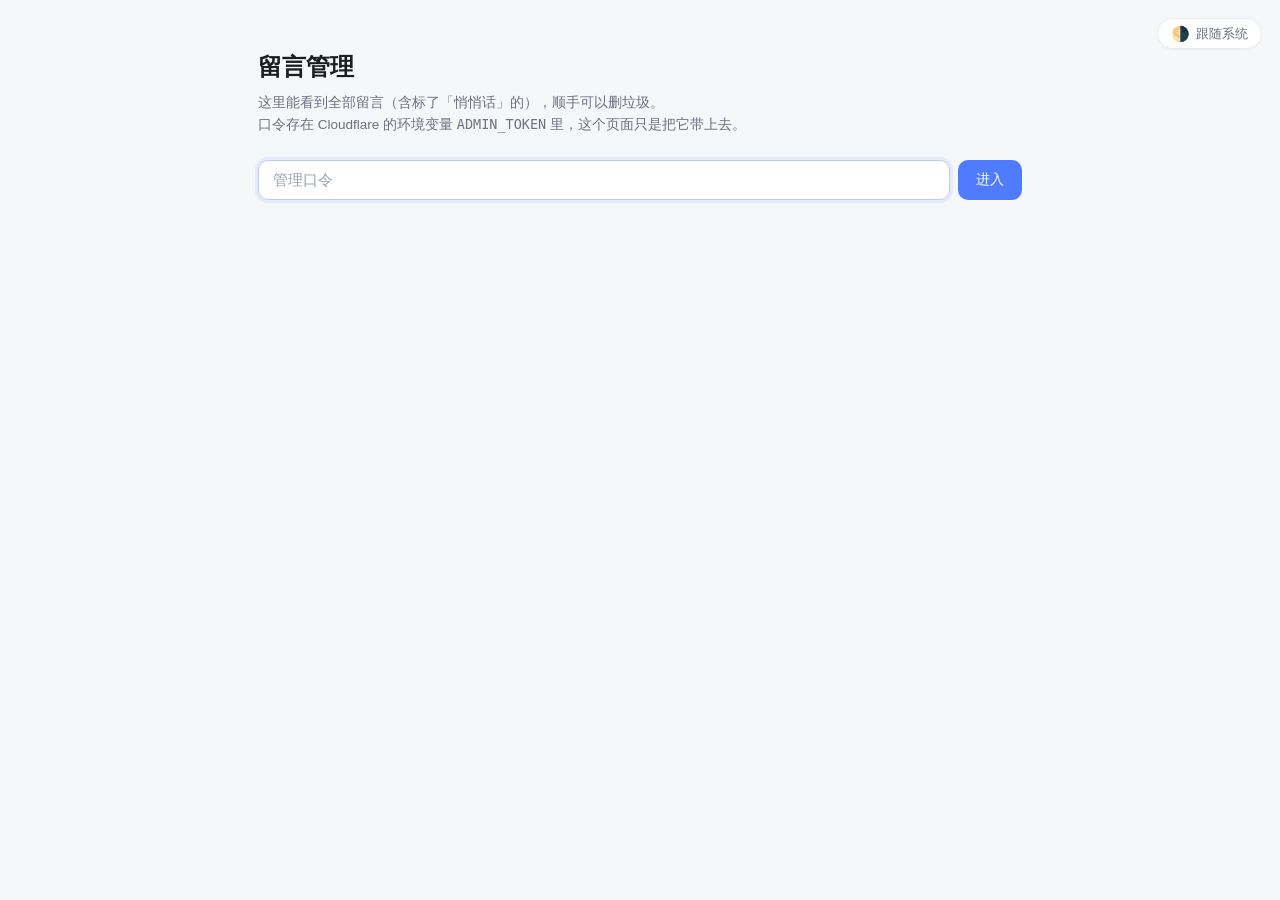
<file: public/admin.html>
<!DOCTYPE html>
<html lang="zh-CN">
<head>
  <meta charset="UTF-8" />
  <meta name="viewport" content="width=device-width, initial-scale=1.0" />
  <title>留言管理 · 赵泉恩</title>
  <!-- 别让搜索引擎把管理页收进去 -->
  <meta name="robots" content="noindex, nofollow" />
  <link rel="icon" href="favicon.svg" type="image/svg+xml" />

  <!-- 手机浏览器地址栏的颜色，由 theme.js 按当前主题改写 -->
  <meta name="theme-color" id="themeColorMeta" content="#f6f7f9" />

  <!-- 和管理页无关，是给半夜来看留言的自己用的：
       主题脚本要放在样式表之前同步执行，否则打开瞬间会闪一下白 -->
  <script src="theme.js"></script>

  <link rel="stylesheet" href="styles.css" />
  <style>
    /* 管理页专属样式。放在页面内而不是 styles.css：
       这是给自己用的后台，不该让访客也下载这些规则。 */
    .admin-page { max-width: 820px; }

    .admin-title {
      margin: 0 0 6px;
      font-size: 24px;
      font-weight: 700;
    }

    .admin-sub {
      margin: 0 0 24px;
      font-size: 13.5px;
      color: var(--text-dim);
    }

    .admin-gate {
      display: flex;
      gap: 8px;
      margin-top: 16px;
    }

    .admin-gate input {
      flex: 1;
      min-width: 0;
      padding: 11px 14px;
      font-size: 14.5px;
      font-family: inherit;
      color: var(--text);
      background: var(--input-bg);
      border: 1px solid var(--line);
      border-radius: 10px;
      outline: none;
    }

    .admin-gate input:focus {
      border-color: var(--focus-border);
      box-shadow: 0 0 0 3px var(--focus-ring);
    }

    .admin-gate button,
    .admin-bar button {
      padding: 10px 18px;
      font-size: 14px;
      font-family: inherit;
      color: #fff;
      background: var(--accent);
      border: none;
      border-radius: 10px;
      cursor: pointer;
      transition: opacity 0.15s ease;
    }

    .admin-gate button:hover,
    .admin-bar button:hover { opacity: 0.9; }

    .admin-bar {
      display: flex;
      align-items: center;
      gap: 10px;
      margin: 4px 0 16px;
      padding-bottom: 14px;
      border-bottom: 1px solid var(--line);
    }

    .admin-bar .stat {
      font-size: 13px;
      color: var(--text-dim);
      margin-right: auto;
    }

    .admin-bar button.ghost {
      color: var(--text-dim);
      background: var(--ghost-bg);
      border: 1px solid var(--line);
    }

    /* 描边按钮默认是"白底灰边"，在深色下换成深底紫字，hover 才看得出反馈 */
    .admin-bar button.ghost:hover {
      color: var(--accent);
      background: var(--ghost-bg-hover);
      border-color: var(--accent-line);
    }

    .admin-item {
      margin-bottom: 10px;
      padding: 14px 16px;
      background: var(--surface);
      border: 1px solid var(--line);
      border-radius: 14px;
      box-shadow: var(--shadow-sm);
    }

    /* 悄悄话单独标色，扫一眼就知道哪条是别人私下说的 */
    .admin-item.is-private {
      background: var(--private-bg);
      border-color: var(--warn-line);
    }

    .admin-item-head {
      display: flex;
      align-items: baseline;
      gap: 8px;
      flex-wrap: wrap;
      margin-bottom: 8px;
    }

    .admin-item-name { font-size: 13.5px; font-weight: 600; color: var(--accent-text); }
    .admin-item-meta { font-size: 12px; color: var(--text-faint); }

    .admin-badge {
      padding: 1px 8px;
      font-size: 11px;
      color: var(--warn-text);
      background: var(--warn-bg-strong);
      border: 1px solid var(--warn-line-strong);
      border-radius: 999px;
    }

    .admin-item-body {
      font-size: 14.5px;
      line-height: 1.65;
      white-space: pre-wrap;
      word-break: break-word;
    }

    .admin-item-foot {
      margin-top: 10px;
      display: flex;
      justify-content: flex-end;
    }

    .admin-del {
      padding: 5px 12px;
      font-size: 12.5px;
      font-family: inherit;
      color: var(--danger-text);
      background: var(--ghost-bg);
      border: 1px solid var(--danger-line);
      border-radius: 8px;
      cursor: pointer;
      transition: background 0.15s ease;
    }

    .admin-del:hover { background: var(--danger-bg); }
    .admin-del:disabled { opacity: 0.5; cursor: default; }

    .admin-msg {
      margin-top: 12px;
      font-size: 13px;
      line-height: 1.6;
    }

    .admin-msg.error { color: var(--danger-text); }
    .admin-msg.ok { color: var(--ok-text); }
  </style>
</head>
<body>
  <!-- 主题开关，和首页同一个（见 theme.js） -->
  <button class="theme-toggle" id="themeToggle" type="button" aria-label="切换主题">
    <span class="theme-toggle-icon" id="themeIcon">🌗</span>
    <span class="theme-toggle-label" id="themeLabel">跟随系统</span>
  </button>

  <div class="page admin-page">
    <h1 class="admin-title">留言管理</h1>
    <p class="admin-sub">
      这里能看到全部留言（含标了「悄悄话」的），顺手可以删垃圾。<br />
      口令存在 Cloudflare 的环境变量 <code>ADMIN_TOKEN</code> 里，这个页面只是把它带上去。
    </p>

    <!-- 未登录：只显示口令框 -->
    <div id="gate">
      <div class="admin-gate">
        <input
          type="password"
          id="tokenInput"
          placeholder="管理口令"
          autocomplete="current-password"
          aria-label="管理口令"
        />
        <button id="tokenBtn" type="button">进入</button>
      </div>
      <div class="admin-msg" id="gateMsg"></div>
    </div>

    <!-- 登录后 -->
    <div id="main" hidden>
      <div class="admin-bar">
        <span class="stat" id="stat"></span>
        <button class="ghost" id="refreshBtn" type="button">刷新</button>
        <button class="ghost" id="logoutBtn" type="button">退出</button>
      </div>

      <div id="adminList"></div>
      <div class="admin-msg" id="adminMsg"></div>
    </div>
  </div>

  <script>
    /* 管理页前端。
       唯一的原则：留言是陌生人写的，所有输出走 textContent，绝不用 innerHTML。 */
    (function () {
      "use strict";

      var API =
        (location.hostname === "localhost" ? "http://localhost:5000" : "") +
        "/api/messages?all=1";

      // 口令放 localStorage：省得每次进来都敲一遍。
      // 代价是页面里若有第三方脚本就能读到它 —— 所以这个页面不引任何外部 JS。
      var TOKEN_KEY = "zqe_admin_token";

      var $ = function (id) { return document.getElementById(id); };

      var gate = $("gate");
      var main = $("main");
      var tokenInput = $("tokenInput");
      var gateMsg = $("gateMsg");
      var adminMsg = $("adminMsg");
      var stat = $("stat");
      var listBox = $("adminList");

      var token = "";

      function setMsg(el, text, kind) {
        el.textContent = text || "";
        el.className = "admin-msg" + (kind ? " " + kind : "");
      }

      function formatTime(iso) {
        var d = new Date(iso);
        if (isNaN(d.getTime())) return iso || "";
        var pad = function (n) { return String(n).padStart(2, "0"); };
        return (
          d.getFullYear() + "-" + pad(d.getMonth() + 1) + "-" + pad(d.getDate()) +
          " " + pad(d.getHours()) + ":" + pad(d.getMinutes())
        );
      }

      /* ---------- 渲染 ---------- */

      function makeItem(msg) {
        var item = document.createElement("div");
        item.className = "admin-item" + (msg.isPrivate ? " is-private" : "");

        var head = document.createElement("div");
        head.className = "admin-item-head";

        if (msg.isPrivate) {
          var badge = document.createElement("span");
          badge.className = "admin-badge";
          badge.textContent = "悄悄话";
          head.appendChild(badge);
        }

        var who = document.createElement("span");
        who.className = "admin-item-name";
        who.textContent = msg.name || "匿名";

        var meta = document.createElement("span");
        meta.className = "admin-item-meta";
        meta.textContent =
          "#" + msg.id +
          " · " + formatTime(msg.createdAt) +
          (msg.ipHash ? " · IP " + msg.ipHash : "");

        head.append(who, meta);

        var body = document.createElement("div");
        body.className = "admin-item-body";
        body.textContent = msg.content;

        var foot = document.createElement("div");
        foot.className = "admin-item-foot";

        var del = document.createElement("button");
        del.className = "admin-del";
        del.type = "button";
        del.textContent = "删除";
        del.addEventListener("click", function () { remove(msg, del); });

        foot.appendChild(del);

        item.append(head, body, foot);
        return item;
      }

      function render(messages) {
        listBox.textContent = "";
        stat.textContent =
          "共 " + messages.length + " 条，其中悄悄话 " +
          messages.filter(function (m) { return m.isPrivate; }).length + " 条";

        if (!messages.length) {
          var empty = document.createElement("div");
          empty.className = "admin-msg";
          empty.textContent = "还没有留言。";
          listBox.appendChild(empty);
          return;
        }
        messages.forEach(function (m) { listBox.appendChild(makeItem(m)); });
      }

      /* ---------- 请求 ---------- */

      function load() {
        setMsg(adminMsg, "加载中…", "");
        fetch(API, { headers: { "X-Admin-Token": token } })
          .then(function (resp) {
            return resp.json().then(function (data) { return { resp: resp, data: data }; });
          })
          .then(function (r) {
            if (r.resp.status === 401) throw new Error("口令不对");
            if (!r.data.ok) throw new Error(r.data.message || r.data.error || "加载失败");

            gate.hidden = true;
            main.hidden = false;
            setMsg(adminMsg, "", "");
            render(r.data.messages || []);
          })
          .catch(function (err) {
            setMsg(adminMsg, "加载失败：" + (err.message || err), "error");
            // 口令错就别硬撑了，退回登录框重来
            if (String(err.message || "").indexOf("口令") !== -1) {
              localStorage.removeItem(TOKEN_KEY);
              gate.hidden = false;
              main.hidden = true;
              setMsg(gateMsg, "口令不对，重新输入。", "error");
            }
          });
      }

      function remove(msg, btn) {
        if (!confirm("确定删掉 #" + msg.id + " 这条留言？删了拿不回来。")) return;

        btn.disabled = true;
        btn.textContent = "删除中…";

        fetch(
          (location.hostname === "localhost" ? "http://localhost:5000" : "") +
            "/api/messages?id=" + encodeURIComponent(msg.id),
          { method: "DELETE", headers: { "X-Admin-Token": token } }
        )
          .then(function (resp) {
            return resp.json().then(function (data) { return { resp: resp, data: data }; });
          })
          .then(function (r) {
            if (!r.data.ok) throw new Error(r.data.message || "删除失败");
            setMsg(adminMsg, "已删除 #" + msg.id, "ok");
            load();
          })
          .catch(function (err) {
            setMsg(adminMsg, "删除失败：" + (err.message || err), "error");
            btn.disabled = false;
            btn.textContent = "删除";
          });
      }

      /* ---------- 事件 ---------- */

      $("tokenBtn").addEventListener("click", function () {
        var value = tokenInput.value.trim();
        if (!value) {
          setMsg(gateMsg, "先输入口令", "error");
          return;
        }
        token = value;
        localStorage.setItem(TOKEN_KEY, value);
        setMsg(gateMsg, "", "");
        load();
      });

      tokenInput.addEventListener("keydown", function (e) {
        if (e.key === "Enter") $("tokenBtn").click();
      });

      $("refreshBtn").addEventListener("click", load);

      $("logoutBtn").addEventListener("click", function () {
        localStorage.removeItem(TOKEN_KEY);
        token = "";
        tokenInput.value = "";
        main.hidden = true;
        gate.hidden = false;
        listBox.textContent = "";
        setMsg(gateMsg, "已退出。", "");
      });

      /* ---------- 启动：有存过口令就直接进去 ---------- */
      var saved = localStorage.getItem(TOKEN_KEY);
      if (saved) {
        token = saved;
        load();
      } else {
        tokenInput.focus();
      }
    })();
  </script>
</body>
</html>
</file>
<file: public/styles.css>
/* ============================================================
   配色变量
   ------------------------------------------------------------
   整套颜色只在这个文件里定义，下面的规则一律用 var(--xxx)，不写死色值 ——
   换主题就是换这一组变量的值，别的代码一行都不用动。

   两套配色：
     浅色 = :root 默认值
     深色 = "星云紫"（近黑紫底 + 紫色强调），由 <html data-theme="dark"> 触发
   深色那份变量写了两遍，一处给 <html data-theme="dark">，
   另一处给 @media (prefers-color-scheme: dark) —— 后者是 JS 没加载时的兜底。
   ⚠️ 这两份必须保持一致，改一份就同步另一份。
   ============================================================ */
:root {
  /* ---- 底色 / 文字 ---- */
  --bg: #f6f7f9;              /* 页面背景 */
  --surface: #ffffff;         /* 卡片、面板 */
  --surface-2: #fcfcfd;       /* 面板里的次级区域：聊天记录底、留言条目 */
  --input-bg: #ffffff;        /* 输入框、文本域 */
  --text: #1b1d21;
  --text-dim: #6b7280;
  --text-faint: #9aa1ab;
  --line: #e9ebef;            /* 分割线、普通边框 */

  /* ---- 强调色（浅色下是蓝，深色下换成紫） ---- */
  --accent: #4f7cff;          /* 链接、聚焦、图标这类小面积用色 */
  --accent-solid: #4f7cff;    /* 实心按钮底色，上面压白字 */
  --accent-soft: #eef2ff;     /* 强调色的浅底 */
  --accent-soft-hover: #dde5ff;
  --accent-line: #e0e7ff;     /* 强调色的浅边框 */
  --accent-line-hover: #c5d0ff;
  --accent-text: #43506e;     /* 压在浅色底上的正文，带一点蓝调 */
  --focus-border: #b9c9ff;
  --focus-ring: rgba(79, 124, 255, 0.1);

  /* ---- 有独立底色的块 ---- */
  --card-accent-bg: linear-gradient(160deg, #f7f9ff 0%, #ffffff 70%);
  --avatar-bg: linear-gradient(135deg, #dbe4ff 0%, #eef2ff 50%, #f3f0ff 100%);
  --avatar-text: #4b5a80;
  --chat-line: #e0e7ff;       /* 聊天框的边框，比普通分割线显眼一点 */
  --chat-shadow: 0 2px 12px rgba(79, 124, 255, 0.08);
  --bot-bg: #f1f3f7;          /* 机器人气泡 */
  --typing-dot: #aab2c0;
  --stop-bg: #8a93a6;         /* 生成中那枚"停止"按钮 */
  --ghost-bg: #ffffff;        /* 描边按钮（白底 + 灰边） */
  --ghost-bg-hover: #f7f8fa;

  /* ---- 语义色：成功 / 提示 / 警告 ---- */
  --ok-text: #2f9e63;
  --ok-bg: #f2fbf6;
  --ok-line: #cdeedb;
  --warn-text: #b4791f;
  --warn-bg: #fdf8ee;
  --warn-line: #f0e2c4;
  --warn-bg-strong: #fff4e5;  /* 比 warn-bg 更显眼的徽标底 */
  --warn-line-strong: #ffe0b8;
  --danger-text: #c0561a;
  --danger-bg: #fdf3ec;
  --danger-line: #f0d5c4;
  --notice-text: #9a6b12;     /* 聊天区顶部那条降级提示 */
  --notice-bg: #fdf6e7;
  --notice-line: #f2e4c4;
  --private-bg: #fffdf7;      /* 管理页里"悄悄话"条目的底 */

  /* ---- 尺寸 / 阴影 ---- */
  --radius: 16px;
  --shadow-sm: 0 1px 2px rgba(16, 24, 40, 0.04);
  --shadow-md: 0 4px 20px rgba(16, 24, 40, 0.06);

  /* 告诉浏览器现在是浅色：滚动条、输入框、自动填充等原生控件会自动配套。
     不加这行，深色页面里会拖出一根惨白的滚动条。 */
  color-scheme: light;
}

/* ===== 深色"星云紫" =====
   近黑紫底 + 紫色强调。底色不用纯黑（#000），而是带一点紫的 #0d0a14 ——
   纯黑配紫会显得脏，加一点蓝紫底色整个画面才"透"。

   紫色为什么不用同一个值：--accent 是压在深底上的文字/线条，要亮（#a78bfa）才看得清；
   --accent-solid 是按钮底色、上面要压白字，得深一点（#7c3aed）对比度才够。 */
:root[data-theme="dark"] {
  --bg: #0d0a14;
  --surface: #17131f;
  --surface-2: #1c1727;
  --input-bg: #1b1626;
  --text: #ece9f5;
  --text-dim: #a9a2bd;
  --text-faint: #7a7290;
  --line: #2a2338;

  --accent: #a78bfa;
  --accent-solid: #7c3aed;
  --accent-soft: #241d3a;
  --accent-soft-hover: #2c2347;
  --accent-line: #3a3060;
  --accent-line-hover: #4d3f80;
  --accent-text: #cfc6e8;
  --focus-border: #7c5ce0;
  --focus-ring: rgba(139, 92, 246, 0.25);

  --card-accent-bg: linear-gradient(160deg, #1e1833 0%, #17131f 70%);
  --avatar-bg: linear-gradient(135deg, #2a2144 0%, #241d3a 50%, #2d2350 100%);
  --avatar-text: #c4b5fd;
  --chat-line: #342a52;
  --chat-shadow: 0 2px 20px rgba(0, 0, 0, 0.5);
  --bot-bg: #241d3a;
  --typing-dot: #6d6688;
  --stop-bg: #4a4458;
  --ghost-bg: #1c1727;
  --ghost-bg-hover: #241d3a;

  --ok-text: #5fd39a;
  --ok-bg: #12241c;
  --ok-line: #234432;
  --warn-text: #e0b25c;
  --warn-bg: #2a2214;
  --warn-line: #453718;
  --warn-bg-strong: #2a2214;
  --warn-line-strong: #453718;
  --danger-text: #f0907a;
  --danger-bg: #2a1a16;
  --danger-line: #4a2e26;
  --notice-text: #e0b25c;
  --notice-bg: #2a2214;
  --notice-line: #453718;
  --private-bg: #241d18;

  --shadow-sm: 0 1px 2px rgba(0, 0, 0, 0.4);
  --shadow-md: 0 6px 24px rgba(0, 0, 0, 0.55);

  color-scheme: dark;
}

/* JS 没跑起来时的兜底：跟随系统。
   :not([data-theme="light"]) 是为了尊重用户在按钮上手动选的浅色 ——
   否则"系统深色 + 用户选浅色"会被这条规则拽回深色。
   ⚠️ 变量值和上面 :root[data-theme="dark"] 完全一致，改一份务必同步另一份。 */
@media (prefers-color-scheme: dark) {
  :root:not([data-theme="light"]) {
    --bg: #0d0a14;
    --surface: #17131f;
    --surface-2: #1c1727;
    --input-bg: #1b1626;
    --text: #ece9f5;
    --text-dim: #a9a2bd;
    --text-faint: #7a7290;
    --line: #2a2338;

    --accent: #a78bfa;
    --accent-solid: #7c3aed;
    --accent-soft: #241d3a;
    --accent-soft-hover: #2c2347;
    --accent-line: #3a3060;
    --accent-line-hover: #4d3f80;
    --accent-text: #cfc6e8;
    --focus-border: #7c5ce0;
    --focus-ring: rgba(139, 92, 246, 0.25);

    --card-accent-bg: linear-gradient(160deg, #1e1833 0%, #17131f 70%);
    --avatar-bg: linear-gradient(135deg, #2a2144 0%, #241d3a 50%, #2d2350 100%);
    --avatar-text: #c4b5fd;
    --chat-line: #342a52;
    --chat-shadow: 0 2px 20px rgba(0, 0, 0, 0.5);
    --bot-bg: #241d3a;
    --typing-dot: #6d6688;
    --stop-bg: #4a4458;
    --ghost-bg: #1c1727;
    --ghost-bg-hover: #241d3a;

    --ok-text: #5fd39a;
    --ok-bg: #12241c;
    --ok-line: #234432;
    --warn-text: #e0b25c;
    --warn-bg: #2a2214;
    --warn-line: #453718;
    --warn-bg-strong: #2a2214;
    --warn-line-strong: #453718;
    --danger-text: #f0907a;
    --danger-bg: #2a1a16;
    --danger-line: #4a2e26;
    --notice-text: #e0b25c;
    --notice-bg: #2a2214;
    --notice-line: #453718;
    --private-bg: #241d18;

    --shadow-sm: 0 1px 2px rgba(0, 0, 0, 0.4);
    --shadow-md: 0 6px 24px rgba(0, 0, 0, 0.55);

    color-scheme: dark;
  }
}

* { box-sizing: border-box; }

html, body {
  margin: 0;
  padding: 0;
}

body {
  background: var(--bg);
  color: var(--text);
  font-family: -apple-system, BlinkMacSystemFont, "Segoe UI", "PingFang SC",
    "Hiragino Sans GB", "Microsoft YaHei", "Helvetica Neue", Arial, sans-serif;
  line-height: 1.6;
  -webkit-font-smoothing: antialiased;
}

/* 切主题时颜色平滑过渡 0.2 秒，不要"啪"地跳变。
   首屏不会看到这段动画：theme.js 在样式表之前就把 data-theme 定好了，
   浏览器第一次绘制拿到的已经是最终配色。
   这里顺手把 transform / box-shadow 也带上，是为了让下面 .card 自己的过渡
   被覆盖掉之后，hover 抬升的手感不变（0.15s → 0.2s，看不出差别）。 */
body,
.card,
.chat,
.chat-log,
.msg-form,
.msg-list,
.msg-item,
.status,
.q-chip,
.msg-pager button,
.contact-chip,
.chat-input input,
.msg-form-row input[type="text"],
.msg-form textarea,
.theme-toggle {
  transition: background-color 0.2s ease, border-color 0.2s ease,
    color 0.2s ease, box-shadow 0.2s ease, transform 0.2s ease;
}

/* 系统开了「减少动态效果」就把这段也关掉 */
@media (prefers-reduced-motion: reduce) {
  body,
  .card,
  .chat,
  .chat-log,
  .msg-form,
  .msg-list,
  .msg-item,
  .status,
  .q-chip,
  .msg-pager button,
  .contact-chip,
  .chat-input input,
  .msg-form-row input[type="text"],
  .msg-form textarea,
  .theme-toggle {
    transition: none;
  }
}

/* 输入框里的占位提示。浏览器默认各写各的（Firefox 还是半透明的），
   统一成一个灰，深浅两套配色下都看得清。 */
::placeholder {
  color: var(--text-faint);
  opacity: 1;
}

.page {
  max-width: 1040px;
  margin: 0 auto;
  padding: 48px 28px 64px;
}

/* ===== 主体双栏布局 ===== */
.content-grid {
  display: grid;
  grid-template-columns: minmax(0, 1fr) minmax(0, 1.1fr);
  gap: 32px;
  align-items: start;
}

/* 左栏：about + works 都在 col 1 */
.section-about {
  grid-column: 1;
  margin-top: 32px;
}

.section-works {
  grid-column: 1;
  margin-top: 28px;
}

/* 右栏：chat 独占 col 2 */
.section-chat {
  grid-column: 2;
  grid-row: 1 / span 2;
  margin-top: 32px;
}

/* 桌面端：聊天区 sticky，滚动时钉住 */
@media (min-width: 900px) {
  .section-chat {
    position: sticky;
    top: 24px;
  }
}

/* ===== 头部 ===== */
.hero {
  text-align: center;
  padding: 24px 0 48px;
  border-bottom: 1px solid var(--line);
}

.avatar {
  width: 84px;
  height: 84px;
  margin: 0 auto 16px;
  border-radius: 50%;
  background: var(--avatar-bg);
  border: 1px solid var(--line);
  display: flex;
  align-items: center;
  justify-content: center;
  box-shadow: var(--shadow-sm);
  overflow: hidden;
}

.avatar img {
  width: 100%;
  height: 100%;
  object-fit: cover;
  display: block;
}

.avatar-text {
  font-size: 32px;
  font-weight: 600;
  color: var(--avatar-text);
  letter-spacing: 2px;
}

.name {
  margin: 0;
  font-size: 38px;
  font-weight: 700;
  letter-spacing: 1px;
}

.tagline {
  margin: 12px 0 0;
  font-size: 17px;
  color: var(--text-faint);
}

.hero-email {
  margin-top: 14px;
  display: flex;
  flex-direction: column;
  align-items: center;
  gap: 2px;
}

.hero-email-link {
  font-size: 14px;
  color: var(--accent);
  text-decoration: none;
  transition: opacity 0.15s ease;
}

.hero-email-link:hover {
  opacity: 0.75;
  text-decoration: underline;
}

.hero-email-sub {
  font-size: 12px;
  color: var(--text-faint);
}

.hero-meta {
  margin-top: 24px;
  display: flex;
  gap: 10px;
  justify-content: center;
  flex-wrap: wrap;
}

.chip {
  display: inline-block;
  padding: 3px 11px;
  font-size: 12px;
  color: var(--accent-text);
  background: var(--accent-soft);
  border: 1px solid var(--accent-line);
  border-radius: 999px;
}

/* ===== 区块 ===== */
.section {
  margin-top: 28px;
}

.section-title {
  margin: 0 0 14px;
  font-size: 15px;
  font-weight: 600;
  color: var(--text);
  display: flex;
  align-items: baseline;
  gap: 10px;
  flex-wrap: wrap;
}

.section-note {
  font-size: 12px;
  font-weight: 400;
  color: var(--text-faint);
}

/* 模型连接状态徽标 */
.status {
  display: inline-flex;
  align-items: center;
  gap: 6px;
  padding: 2px 10px;
  font-size: 12px;
  font-weight: 400;
  border-radius: 999px;
  border: 1px solid var(--line);
  color: var(--text-dim);
  background: var(--surface);
}

.status::before {
  content: "";
  width: 6px;
  height: 6px;
  border-radius: 50%;
  background: currentColor;
}

.status-online {
  color: var(--ok-text);
  border-color: var(--ok-line);
  background: var(--ok-bg);
}

.status-offline {
  color: var(--warn-text);
  border-color: var(--warn-line);
  background: var(--warn-bg);
}

.status-loading {
  color: var(--text-faint);
}

/* ===== 信息卡片 ===== */
.info-grid {
  display: grid;
  grid-template-columns: repeat(2, minmax(0, 1fr));
  gap: 10px;
}

.card {
  background: var(--surface);
  border: 1px solid var(--line);
  border-radius: var(--radius);
  padding: 14px 16px;
  box-shadow: var(--shadow-sm);
  transition: transform 0.15s ease, box-shadow 0.15s ease;
}

.card:hover {
  transform: translateY(-2px);
  box-shadow: var(--shadow-md);
}

.card-accent {
  background: var(--card-accent-bg);
  border-color: var(--accent-line);
}

.card-label {
  font-size: 12px;
  color: var(--text-faint);
  letter-spacing: 0.5px;
  margin-bottom: 6px;
}

.card-value {
  font-size: 16px;
  font-weight: 600;
  line-height: 1.45;
}

.card-sub {
  margin-top: 6px;
  font-size: 13px;
  color: var(--text-dim);
}

/* ===== 聊天区 ===== */
.chat {
  background: var(--surface);
  border: 1px solid var(--chat-line);
  border-radius: var(--radius);
  box-shadow: var(--chat-shadow);
  overflow: hidden;
}

.chat-log {
  height: 460px;
  overflow-y: auto;
  padding: 18px;
  display: flex;
  flex-direction: column;
  gap: 12px;
  background: var(--surface-2);
  scroll-behavior: smooth;
}

/* 系统开了「减少动态效果」时关掉平滑滚动。
   聊天区流式输出每来一个 token 就滚一次，滚动动画对这类用户是负担。 */
@media (prefers-reduced-motion: reduce) {
  .chat-log { scroll-behavior: auto; }
}

.msg {
  max-width: 78%;
  padding: 10px 14px;
  border-radius: 14px;
  font-size: 14.5px;
  line-height: 1.65;
  white-space: pre-wrap;
  word-break: break-word;
}

.msg-bot {
  align-self: flex-start;
  background: var(--bot-bg);
  color: var(--text);
  border-bottom-left-radius: 4px;
}

.msg-user {
  align-self: flex-end;
  background: var(--accent-solid);
  color: #fff;
  border-bottom-right-radius: 4px;
}

/* 降级 / 报错提示 */
.msg-notice {
  align-self: center;
  max-width: 92%;
  padding: 6px 12px;
  font-size: 12px;
  line-height: 1.6;
  color: var(--notice-text);
  background: var(--notice-bg);
  border: 1px solid var(--notice-line);
  border-radius: 10px;
  white-space: pre-wrap;
}

.typing span {
  display: inline-block;
  width: 6px;
  height: 6px;
  margin: 0 2px;
  border-radius: 50%;
  background: var(--typing-dot);
  animation: blink 1.2s infinite ease-in-out;
}

.typing span:nth-child(2) { animation-delay: 0.2s; }
.typing span:nth-child(3) { animation-delay: 0.4s; }

@keyframes blink {
  0%, 80%, 100% { opacity: 0.25; transform: translateY(0); }
  40% { opacity: 1; transform: translateY(-2px); }
}

/* 快捷问题 */
.quick-questions {
  display: flex;
  flex-wrap: wrap;
  gap: 8px;
  padding: 12px 18px 0;
  border-top: 1px solid var(--line);
}

.q-chip {
  padding: 6px 12px;
  font-size: 13px;
  font-family: inherit;
  color: var(--accent-text);
  background: var(--surface);
  border: 1px solid var(--line);
  border-radius: 999px;
  cursor: pointer;
  transition: background 0.15s ease, border-color 0.15s ease;
}

.q-chip:hover {
  background: var(--accent-soft);
  border-color: var(--accent-line-hover);
}

/* 输入区 */
.chat-input {
  display: flex;
  gap: 8px;
  padding: 14px 18px 18px;
}

.chat-input input {
  flex: 1;
  min-width: 0;
  padding: 11px 14px;
  font-size: 14.5px;
  font-family: inherit;
  color: var(--text);
  background: var(--input-bg);
  border: 1px solid var(--line);
  border-radius: 10px;
  outline: none;
  transition: border-color 0.15s ease, box-shadow 0.15s ease;
}

.chat-input input:focus {
  border-color: var(--focus-border);
  box-shadow: 0 0 0 3px var(--focus-ring);
}

.chat-input button {
  padding: 11px 20px;
  font-size: 14.5px;
  font-family: inherit;
  font-weight: 500;
  color: #fff;
  background: var(--accent-solid);
  border: none;
  border-radius: 10px;
  cursor: pointer;
  transition: opacity 0.15s ease;
}

.chat-input button:hover { opacity: 0.9; }
.chat-input button:disabled { opacity: 0.5; cursor: default; }
.chat-input button.is-stop { background: var(--stop-bg); }

/* ===== 留言板 ===== */
.section-messages {
  margin-top: 36px;
}

/* 桌面端左右分栏：左边写、右边看。手机端塌成上下（见文件末尾的媒体查询） */
.msg-board {
  display: grid;
  grid-template-columns: minmax(0, 360px) minmax(0, 1fr);
  gap: 16px;
  align-items: start;
}

/* ---- 写留言 ---- */
.msg-form {
  background: var(--surface);
  border: 1px solid var(--line);
  border-radius: var(--radius);
  padding: 16px;
  box-shadow: var(--shadow-sm);
}

.msg-form-row {
  display: flex;
  align-items: center;
  gap: 10px;
  margin-bottom: 10px;
}

.msg-form-row input[type="text"] {
  flex: 1;
  min-width: 0;
  padding: 9px 12px;
  font-size: 14px;
  font-family: inherit;
  color: var(--text);
  background: var(--input-bg);
  border: 1px solid var(--line);
  border-radius: 10px;
  outline: none;
  transition: border-color 0.15s ease, box-shadow 0.15s ease;
}

.msg-form-row input[type="text"]:focus {
  border-color: var(--focus-border);
  box-shadow: 0 0 0 3px var(--focus-ring);
}

/* 悄悄话开关：勾上就只有本人能在管理页看到 */
.msg-private {
  display: inline-flex;
  align-items: center;
  gap: 6px;
  flex-shrink: 0;
  font-size: 13px;
  color: var(--text-dim);
  cursor: pointer;
  user-select: none;
  white-space: nowrap;
}

.msg-private input {
  width: 15px;
  height: 15px;
  margin: 0;
  accent-color: var(--accent);
  cursor: pointer;
}

.msg-form textarea {
  display: block;
  width: 100%;
  min-height: 84px;
  padding: 10px 12px;
  font-size: 14.5px;
  font-family: inherit;
  line-height: 1.65;
  color: var(--text);
  background: var(--input-bg);
  border: 1px solid var(--line);
  border-radius: 10px;
  outline: none;
  resize: vertical;
  transition: border-color 0.15s ease, box-shadow 0.15s ease;
}

.msg-form textarea:focus {
  border-color: var(--focus-border);
  box-shadow: 0 0 0 3px var(--focus-ring);
}

.msg-turnstile {
  margin-top: 10px;
}

.msg-form-foot {
  display: flex;
  align-items: center;
  gap: 10px;
  margin-top: 10px;
}

.msg-counter {
  font-size: 12px;
  color: var(--text-faint);
}

.msg-counter.is-full {
  color: var(--warn-text);
}

.msg-form-foot button {
  margin-left: auto;
  padding: 9px 20px;
  font-size: 14px;
  font-family: inherit;
  font-weight: 500;
  color: #fff;
  background: var(--accent-solid);
  border: none;
  border-radius: 10px;
  cursor: pointer;
  transition: opacity 0.15s ease;
}

.msg-form-foot button:hover { opacity: 0.9; }
.msg-form-foot button:disabled { opacity: 0.5; cursor: default; }

.msg-hint {
  margin-top: 8px;
  font-size: 12.5px;
  line-height: 1.6;
}

.msg-hint:empty { display: none; }
.msg-hint-ok { color: var(--ok-text); }
.msg-hint-error { color: var(--danger-text); }

/* ---- 留言列表 ---- */
.msg-list {
  display: flex;
  flex-direction: column;
  gap: 8px;
  max-height: 430px;
  overflow-y: auto;
  padding: 8px;
  background: var(--surface);
  border: 1px solid var(--line);
  border-radius: var(--radius);
  box-shadow: var(--shadow-sm);
}

.msg-item {
  padding: 12px 14px;
  background: var(--surface-2);
  border: 1px solid var(--line);
  border-radius: 12px;
}

.msg-item-head {
  display: flex;
  align-items: baseline;
  gap: 8px;
  margin-bottom: 6px;
}

.msg-item-name {
  font-size: 13.5px;
  font-weight: 600;
  color: var(--accent-text);
}

.msg-item-time {
  margin-left: auto;
  font-size: 12px;
  color: var(--text-faint);
}

.msg-item-body {
  font-size: 14.5px;
  line-height: 1.65;
  color: var(--text);
  white-space: pre-wrap;
  word-break: break-word;
}

.msg-empty {
  padding: 36px 16px;
  text-align: center;
  font-size: 13.5px;
  color: var(--text-faint);
}

/* 列表 + 分页器装一列。min-width: 0 是因为 grid 子项默认 min-width: auto，
   长留言会把这一栏撑破，右边分页器跟着跑出去。 */
.msg-panel {
  display: flex;
  flex-direction: column;
  gap: 10px;
  min-width: 0;
}

/* ---- 分页 ---- */
.msg-pager {
  display: flex;
  align-items: center;
  justify-content: center;
  gap: 12px;
}

/* ⚠️ 这条不能删：hidden 属性来自浏览器默认样式（display:none），
   优先级低于上面的 .msg-pager { display: flex }，不显式覆盖的话
   JS 里设 pager.hidden = true 根本藏不住。 */
.msg-pager[hidden] {
  display: none;
}

.msg-pager button {
  padding: 7px 14px;
  font-size: 13px;
  font-family: inherit;
  color: var(--text-dim);
  background: var(--surface);
  border: 1px solid var(--line);
  border-radius: 9px;
  cursor: pointer;
  transition: background 0.15s ease, border-color 0.15s ease, color 0.15s ease;
}

.msg-pager button:hover:not(:disabled) {
  color: var(--accent);
  background: var(--accent-soft);
  border-color: var(--accent-line-hover);
}

.msg-pager button:disabled {
  opacity: 0.45;
  cursor: default;
}

.msg-page-info {
  font-size: 12.5px;
  color: var(--text-faint);
  font-variant-numeric: tabular-nums; /* 页码数字等宽，翻页时不会左右抖 */
}

/* ===== 联系方式 ===== */
.section-contact {
  margin-top: 32px;
}

.contact-row {
  display: flex;
  gap: 10px;
  flex-wrap: wrap;
}

.contact-chip {
  display: inline-block;
  padding: 8px 16px;
  font-size: 14px;
  color: var(--accent);
  background: var(--accent-soft);
  border: 1px solid var(--accent-line);
  border-radius: 10px;
  text-decoration: none;
  transition: background 0.15s ease, border-color 0.15s ease;
}

.contact-chip:hover {
  background: var(--accent-soft-hover);
  border-color: var(--accent-line-hover);
}

/* ===== 页脚 ===== */
.footer {
  margin-top: 48px;
  padding-top: 20px;
  border-top: 1px solid var(--line);
  text-align: center;
  font-size: 13px;
  color: var(--text-dim);
}

.footer p { margin: 4px 0; }
.footer-dim { font-size: 12px; color: var(--text-faint); }

/* ===== 手机适配 ===== */
@media (max-width: 899px) {
  .page { padding: 32px 16px 48px; max-width: 100%; }

  /* 双栏塌缩为单栏，清除桌面端的 grid-column 指派 */
  .content-grid {
    grid-template-columns: 1fr;
    gap: 20px;
  }
  .section-about, .section-works, .section-chat {
    grid-column: unset;
    grid-row: unset;
  }

  /* 手机端：聊天区排到关于我前面 */
  .section-chat {
    order: -1;
    position: static;
    margin-top: 24px;
  }
  .section-about {
    margin-top: 0;
  }

  /* 作品排在 about 后面 */
  .section-works {
    margin-top: 20px;
  }

  /* 头像缩小 */
  .avatar { width: 72px; height: 72px; margin-bottom: 14px; }
  .avatar-text { font-size: 28px; }
  .name { font-size: 32px; }
  .tagline { font-size: 16px; }
  .hero-meta { margin-top: 20px; }

  /* 关于我卡片单列 */
  .info-grid { grid-template-columns: 1fr; gap: 10px; }

  /* 聊天区高度手机端收一点 */
  .chat-log { height: 320px; padding: 14px; }
  .msg { max-width: 86%; }
  .quick-questions { padding: 10px 14px 0; }
  .chat-input { padding: 12px 14px 14px; }
  .chat-input button { padding: 11px 16px; }

  /* 留言板：左右分栏塌成上下，列表不再限高（手机上滚动套滚动很难受） */
  .msg-board { grid-template-columns: 1fr; gap: 12px; }
  .msg-list { max-height: none; }
  .msg-form { padding: 14px; }
}

/* ===== 主题切换按钮 =====
   钉在右上角，滚动到哪都能点。图标和文案由 theme.js 按当前档位填写
   （🌗 跟随系统 / 🌙 深色 / ☀️ 浅色），这里只管长什么样。 */
.theme-toggle {
  position: fixed;
  top: 18px;
  right: 18px;
  z-index: 50;              /* 压在页面上层，不被卡片盖住 */
  display: inline-flex;
  align-items: center;
  gap: 6px;
  padding: 7px 13px;
  font-size: 13px;
  font-family: inherit;
  line-height: 1;
  color: var(--text-dim);
  background: var(--surface);
  border: 1px solid var(--line);
  border-radius: 999px;
  box-shadow: var(--shadow-sm);
  cursor: pointer;
}

.theme-toggle:hover {
  color: var(--accent);
  background: var(--accent-soft);
  border-color: var(--accent-line);
}

/* 键盘 Tab 过来时才显示聚焦圈 —— 鼠标点击不显示，免得难看 */
.theme-toggle:focus-visible {
  outline: none;
  border-color: var(--focus-border);
  box-shadow: 0 0 0 3px var(--focus-ring);
}

.theme-toggle-icon {
  font-size: 15px;
  line-height: 1;
}

/* 窄屏只留图标，把右上角让出来 */
@media (max-width: 560px) {
  .theme-toggle {
    top: 12px;
    right: 12px;
    gap: 0;
    padding: 8px 9px;
  }
  .theme-toggle-label { display: none; }
}
</file>
